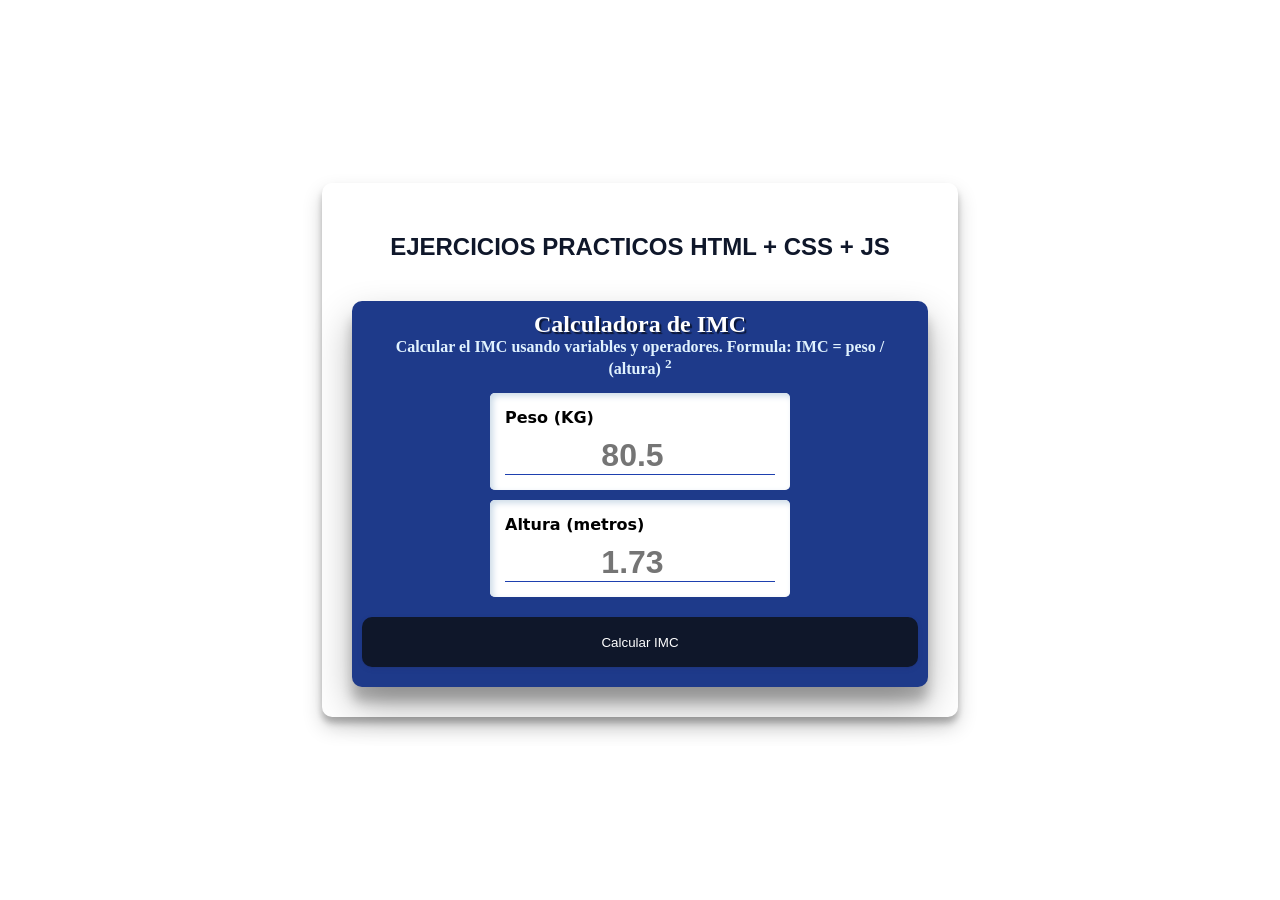
<file: ejercicio_practiva/index.html>
<!DOCTYPE html>
<html lang="en">
<head>
    <meta charset="UTF-8">
    <meta name="viewport" content="width=device-width, initial-scale=1.0">
    <title>Calculadora de IMC</title>
    <link rel="stylesheet" href="style.css">
</head>
<body>
    <div class="contenedor">
        <h1>Ejercicios Practicos html + css + js</h1>

        <div class="ejercicio">
            <h2>Calculadora de IMC</h2>
            <p>Calcular el IMC usando variables y operadores. Formula: IMC = peso / (altura) <sup>2</sup></p>

            <div class="input-group">
                <label for="pesoImc">Peso (KG)</label>
                <input type="number" name="pesoImc" id="pesoImc" placeholder="80.5" min="5" max="200" step="10" required>
            </div>

            <div class="input-group">
                <label for="alturaImc">Altura (metros)</label>
                <input type="number" name="alturaImc" id="alturaImc" placeholder="1.73" min="1" max="2.30" step="0.1">
            </div>

            <button type="submit">Calcular IMC</button>
            
            <div id="resultadoImc"      class="resultado">
                <h3>Tu IMC es:</h3>
                <p id="valorIMC"></p>
                <p id="categoriaIMC"></p>
            </div>
        </div>
    </div>

    <script src="script.js"></script>

</body>
</html>
</file>
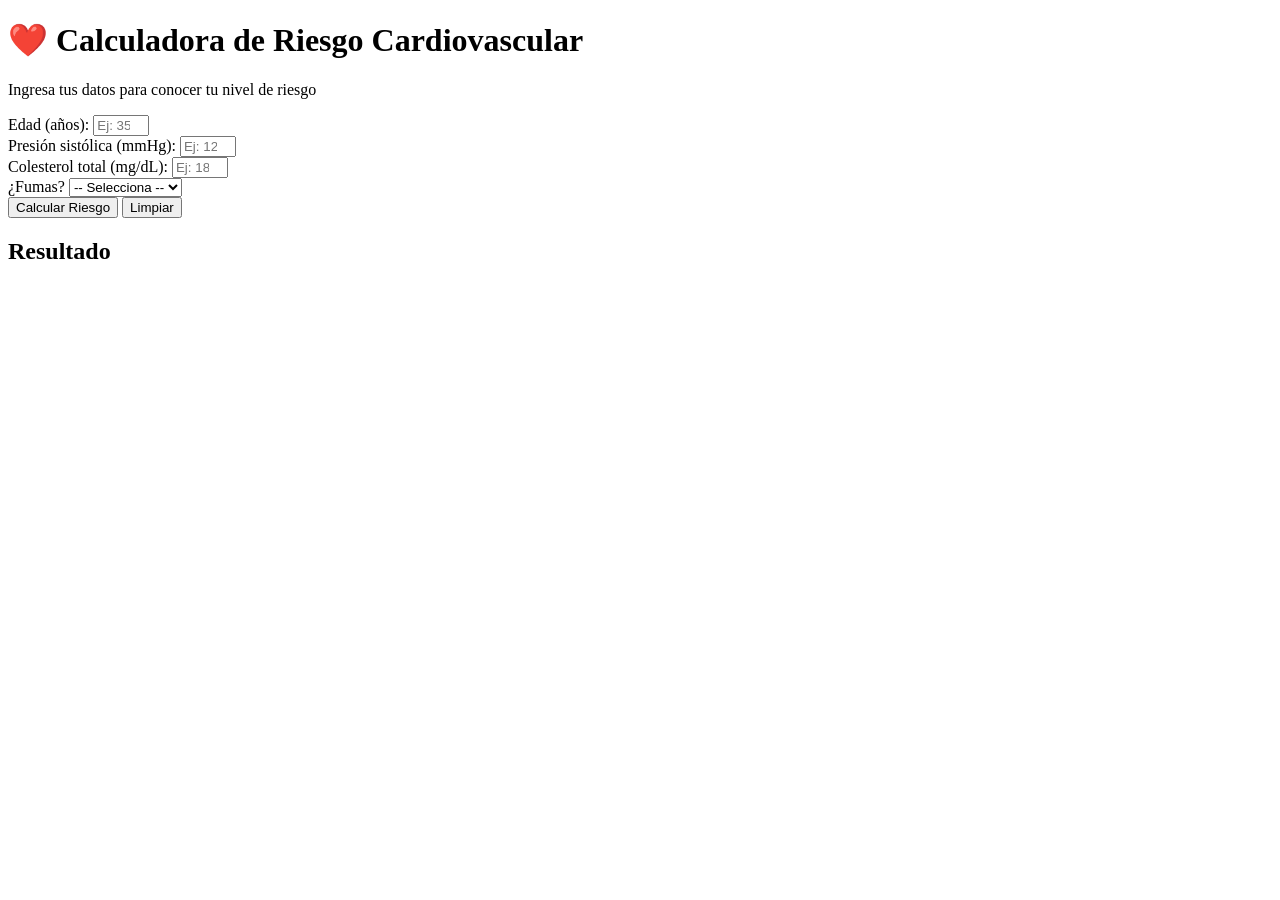
<file: Parcial I/index.html>
<!DOCTYPE html>
<html lang="es">
<head>
  <meta charset="UTF-8">
  <meta name="viewport" content="width=device-width, initial-scale=1.0">
  <title>Calculadora de Riesgo Cardiovascular</title>
</head>
<body>

  <div class="contenedor" id="app">
    <h1>❤️ Calculadora de Riesgo Cardiovascular</h1>
    <p class="subtitulo">Ingresa tus datos para conocer tu nivel de riesgo</p>

    <div class="formulario">

      <div class="campo">
        <label for="edad">Edad (años):</label>
        <input type="number" id="edad" placeholder="Ej: 35" min="1" max="120">
      </div>

      <div class="campo">
        <label for="presion">Presión sistólica (mmHg):</label>
        <input type="number" id="presion" placeholder="Ej: 120" min="60" max="250">
      </div>

      <div class="campo">
        <label for="colesterol">Colesterol total (mg/dL):</label>
        <input type="number" id="colesterol" placeholder="Ej: 180" min="100" max="400">
      </div>

      <div class="campo">
        <label for="fumador">¿Fumas?</label>
        <select id="fumador">
          <option value="">-- Selecciona --</option>
          <option value="si">Sí</option>
          <option value="no">No</option>
        </select>
      </div>

      <button id="btnCalcular">Calcular Riesgo</button>
      <button id="btnLimpiar">Limpiar</button>

    </div>

    <div class="resultado" id="resultado">
      <h2>Resultado</h2>
      <p id="textoResultado"></p>
      <div id="nivelRiesgo" class="nivel"></div>
      <ul id="recomendaciones"></ul>
    </div>

  </div>
</body>
</html>
</file>
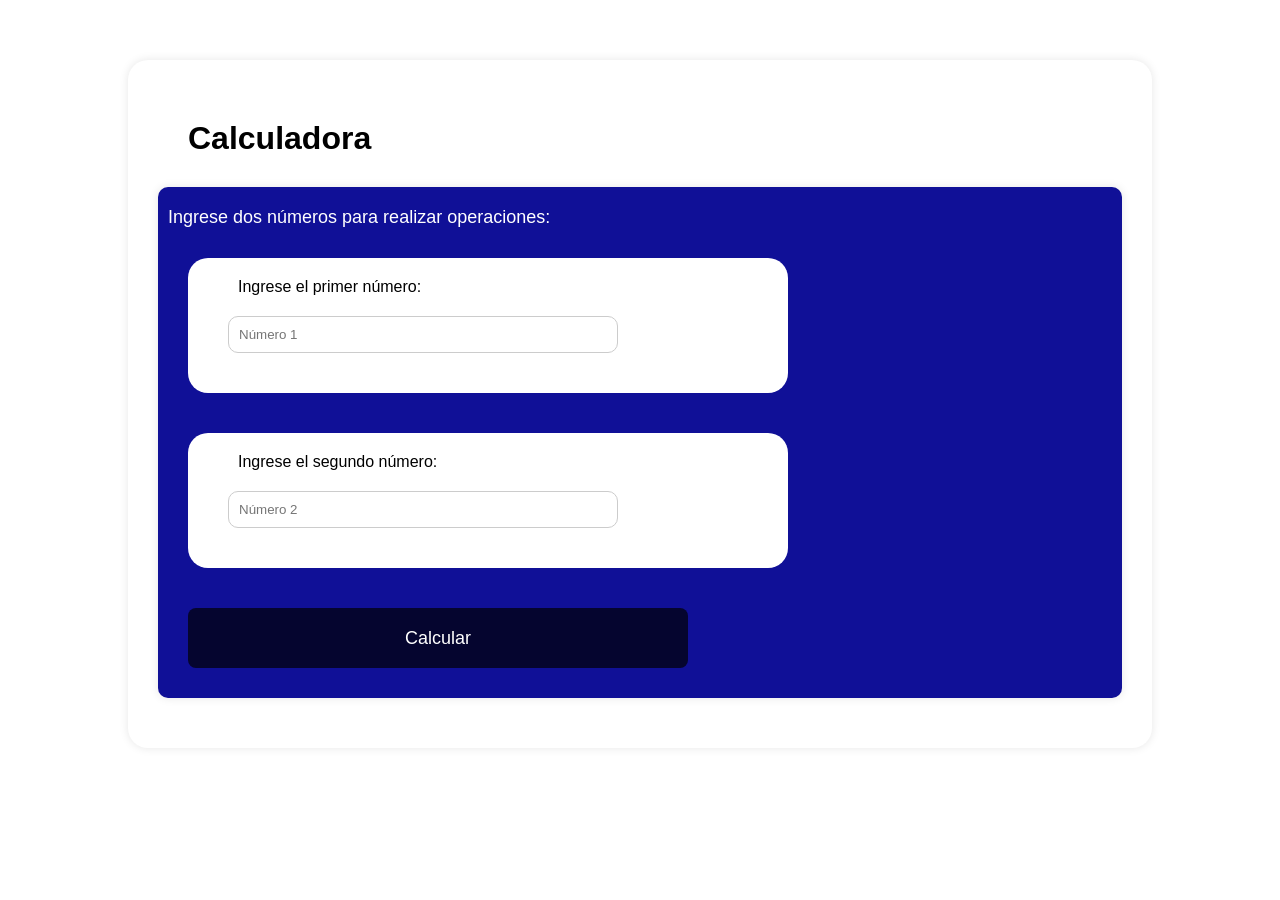
<file: repaso_calc/index.html>
<!DOCTYPE html>
<html lang="en">
<head>
    <meta charset="UTF-8">
    <meta name="viewport" content="width=device-width, initial-scale=1.0">
    <title>Calculadora</title>
    <link rel="stylesheet" href="style.css">
</head>
<body>
    <div class="contenedor">
        <h1>Calculadora</h1>

        <div  class="operaciones">

            <p>Ingrese dos números para realizar operaciones:</p>

            <div class="input-group">
                <label for="num1">Ingrese el primer número:</label>
                <input type="number" id="num1" placeholder="Número 1">
            </div>
            <div class="input-group">
                <label for="num2">Ingrese el segundo número:</label>
                <input type="number" id="num2" placeholder="Número 2">
    
            </div>
        
            <button type="submit">Calcular</button>

            <div id="resultadoCal" cclass="resultado">
                <p id="suma"></p>
                <p id="resta"></p>
                <p id="multiplicacion"></p>
                <p id="division"></p>
            </div>

            <script src="script.js"></script>
        </div>
    </div>
</body>
</html>
</file>
<file: ejercicio_practiva/style.css>
*{
    margin: 0;
    padding: 0;
    box-sizing: border-box;
}

body{
    background-color: #ffffff;
    display: flex;
    justify-content: center;
    align-items: center;
    height: 100vh;
}

.contenedor{
    max-width: 80vw;
    min-width: 400px;
    box-shadow: rgba(0, 0, 0, 0.19) 0px 10px 20px, rgba(0, 0, 0, 0.23) 0px 6px 6px;
    padding: 30px;
    border-radius: 10px;

    display: flex;
    flex-direction: column;
    justify-content: center;
    align-items: center;
    gap: 20px;

    h1{
        text-align: center;
        text-transform: uppercase;
        font-size: 1.5rem;  /*16px * 1.5 = 24px*/
        font-family: 'Franklin Gothic Medium', 'Arial Narrow', Arial, sans-serif;
        color: #0f172a;
        margin: 20px 20px;
    }

    .ejercicio{
        padding: 10px;
        background: #1e3a8a;
background: radial-gradient();
        border-radius: 10px;
        box-shadow: rgba(0, 0, 0, 0.3) 0px 19px 38px, rgba(0, 0, 0, 0.22) 0px 15px 12px;
        display: flex;
        flex-direction: column;
        justify-content: center;
        align-items: center;
    }
}

.ejercicio{
    h2{
        color: white;
        text-shadow: 2px 2px 1px rgba(0, 0, 0, 0.62);
    }
    p{
        color: #e0f2fe;
        font-weight: 600;
        text-align: center;
        max-width: 90%;
        margin-bottom: 10px;
    }
}

.input-group{
    background-color: white;
    padding: 15px;
    margin: 5px;
    width: 300px;
    border-radius: 5px;
    box-shadow: rgb(204, 219, 232) 3px 3px 6px 0px inset, rgba(255, 255, 255, 0.5) -3px -3px 6px 1px inset;

    label{
        font-family: system-ui, -apple-system, BlinkMacSystemFont, 'Segoe UI', Roboto, Oxygen, Ubuntu, Cantarell, 'Open Sans', 'Helvetica Neue', sans-serif;
        font-weight: 700;
    }

    input{
        border-top: 0px;
        border-left: 0px;
        border-right: 0px;
        border-bottom: 0.5px solid #1e40af;
        width: 100%;
        font-size: 2rem;
        padding-top: 10px;
        color: #1e40af;
        font-family: 'Segoe UI', Tahoma, Geneva, Verdana, sans-serif;
        font-weight: 700;
        text-align: center;
    }
}

button{
    width: 100%;
    height: 50px;
    border: none;
    box-shadow: rgba(50, 50, 105, 0.15) 0px 2px 5px 0px, rgba(0, 0, 0, 0.05) 0px 1px 1px 0px;
    border-radius: 10px;
    cursor: pointer;
    background-color: #0f172a;
    margin-top: 15px;
    margin-bottom: 10px;
    color: white;
}

.resultado{
    padding: 20px;
    border-radius: 10px;
    text-align: center;
    width: 100%;
    display: none;

    h3{
        font-size: 1.5rem;
        margin-bottom: 10px;
        color: white;
    }

    p{
        font-size: 1.5rem;
        font-weight: bold;
        color: #e0f2fe;
        color: rgb(0, 212, 250);
        margin: 5px 0;
    }
}

button:active{
    box-shadow: rgba(1#1e40af57, 239, 0.25) 0px 30px 60px -12px inset, rgba(64, 15, 240, 0.3) 0px 18px 36px -18px inset;
    background-color: green;
    transition: all ease-in 5s;
}

button:hover{
    transform: translateY(-5px);
}

#resultadoImc{
    display: none;
}
</file>
<file: repaso_calc/style.css>
*{
    margin: 20px;
    padding: 10px;
    box-sizing: border-box;
}
body{
    display: flex;
    background-color: #ffffff;
    font-family: Arial, sans-serif;
    justify-content: center;
    align-items: center;
}
.contenedor{
    max-width: 80vw;
    font-family: 'Franklin Gothic Medium', 'Arial Narrow', Arial, sans-serif;
    min-width: 400px;
    margin: 0 auto;
    padding: 30px;
    background-color: hwb(0 100% 0%);
    border-radius: 20px;
    box-shadow: 0 0 10px rgba(0, 0, 0, 0.1);
}
.operaciones{
    display: flex;
    flex-wrap: wrap;
    justify-content: space-between;
    background-color: rgb(16, 16, 151);
    border-radius: 10px;
    padding: 10px;
    margin: 20px 0;
    box-shadow: 0 0 10px rgba(0, 0, 0, 0.1);

}
.operaciones button{
    width: 500px;  
    height: 60px;
    margin: 20px;
    padding: 15px;
    font-size: 18px;
    color: #fff;
    background-color: rgb(5, 5, 47);
    border: none;
    border-radius: 8px;
    cursor: pointer;

}

.input-group{
    background-color: rgb(255, 255, 255);
    border-radius: 20px;
    padding: 20px;
    margin: 20px;
    width: 600px;

    label{
        font-family: 'Franklin Gothic Medium', 'Arial Narrow', Arial, sans-serif;
    }
    input{
        width: 390px;
        padding: 10px;
        border: 1px solid #ccc;
        border-radius: 10px;
    }
    
    
}

/* Evita el espacio extra generado por los <p> vacíos dentro de #resultadoCal */
.operaciones p {
    margin: 0;
    padding: 0;
}

#resultadoCal {
    margin: 0;
    padding: 0;
}

.operaciones p{
    font-size: 18px;
    color: #fff;
    margin: 10px 0;

}
</file>
